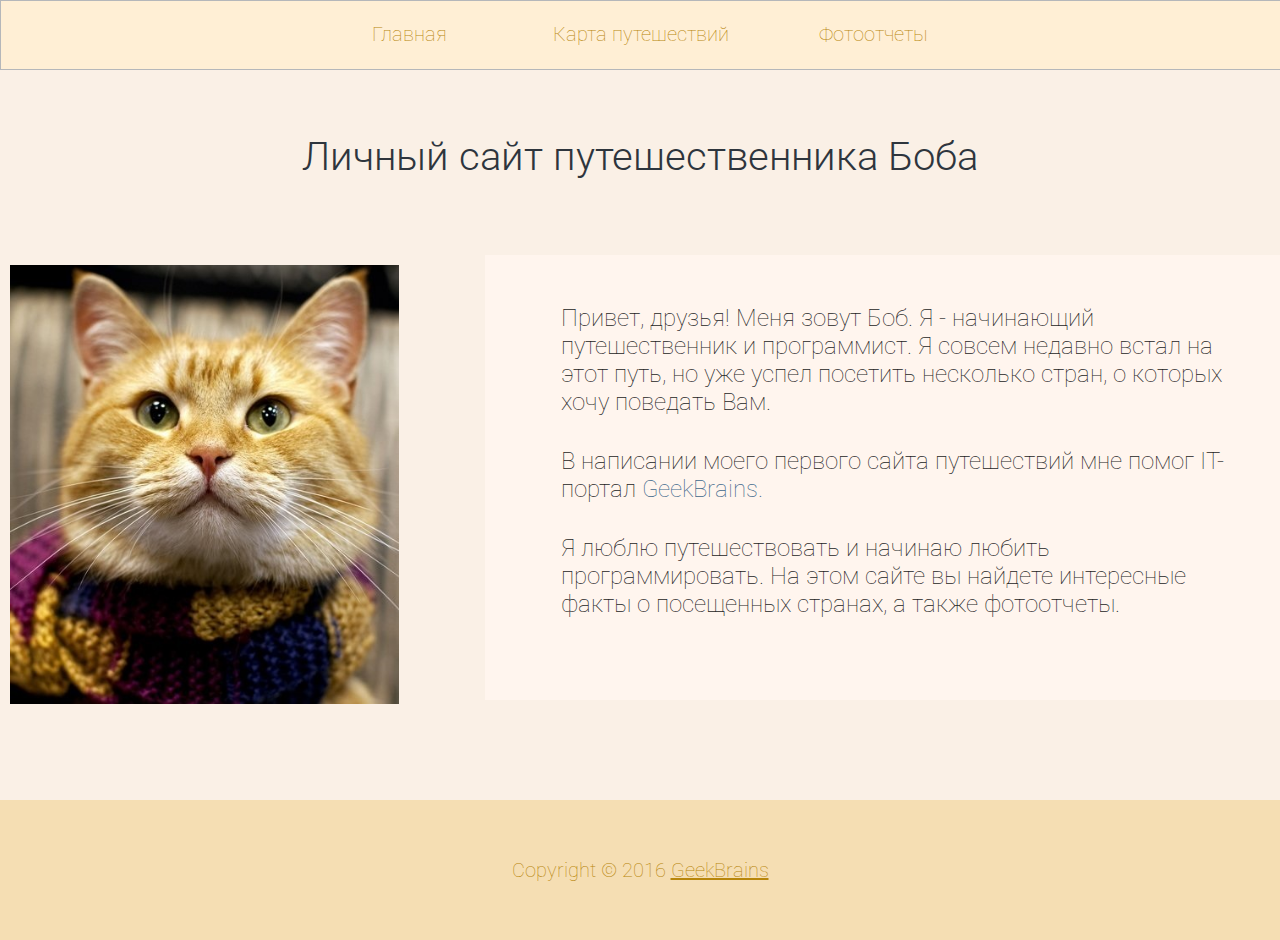
<file: index.html>
<!DOCTYPE html>
<html>
<head>
	<meta charset='utf-8'>
	<title>Личный сайт путешественника Боба</title>
	<link rel="stylesheet" href="style.css">
</head>
<body>
<div id="content">
	<div id="header">
		<ul id="menu">
			<li><a href="#">Главная</a></li>
			<li><a href="travelmap.html">Карта путешествий</a></li>
			<li><a href="#">Фотоотчеты</a>
				<ul id="dropdownlist">
					<li><a href="paris.html">Париж</a></li>
					<li><a href="amsterdam.html">Амстердам</a></li>
				</ul>
			</li>
		</ul>
	</div>
	<h1>Личный сайт путешественника Боба</h1>
	<div id="center">
		<img src="img/mainphoto.jpg" id="avatar">
		<div id="box_text">
			<p>Привет, друзья! Меня зовут Боб.
				Я - начинающий путешественник и программист. Я совсем недавно встал на этот путь,
				но уже успел посетить несколько стран, о которых хочу поведать Вам.</p>

			<p>В написании моего первого сайта путешествий мне помог IT-портал <a href="https://geekbrains.ru" target="_blank">GeekBrains.</a></p>
			<p>Я люблю путешествовать и начинаю любить программировать. На этом сайте вы найдете интересные факты о посещенных странах, а также фотоотчеты.</p>
		</div>
	</div>
</div>
<div id="footer">
	Copyright &copy; 2016 <a href="https://geekbrains.ru/" target="_blank">GeekBrains</a>
</div>
</body>
</html>
</file>
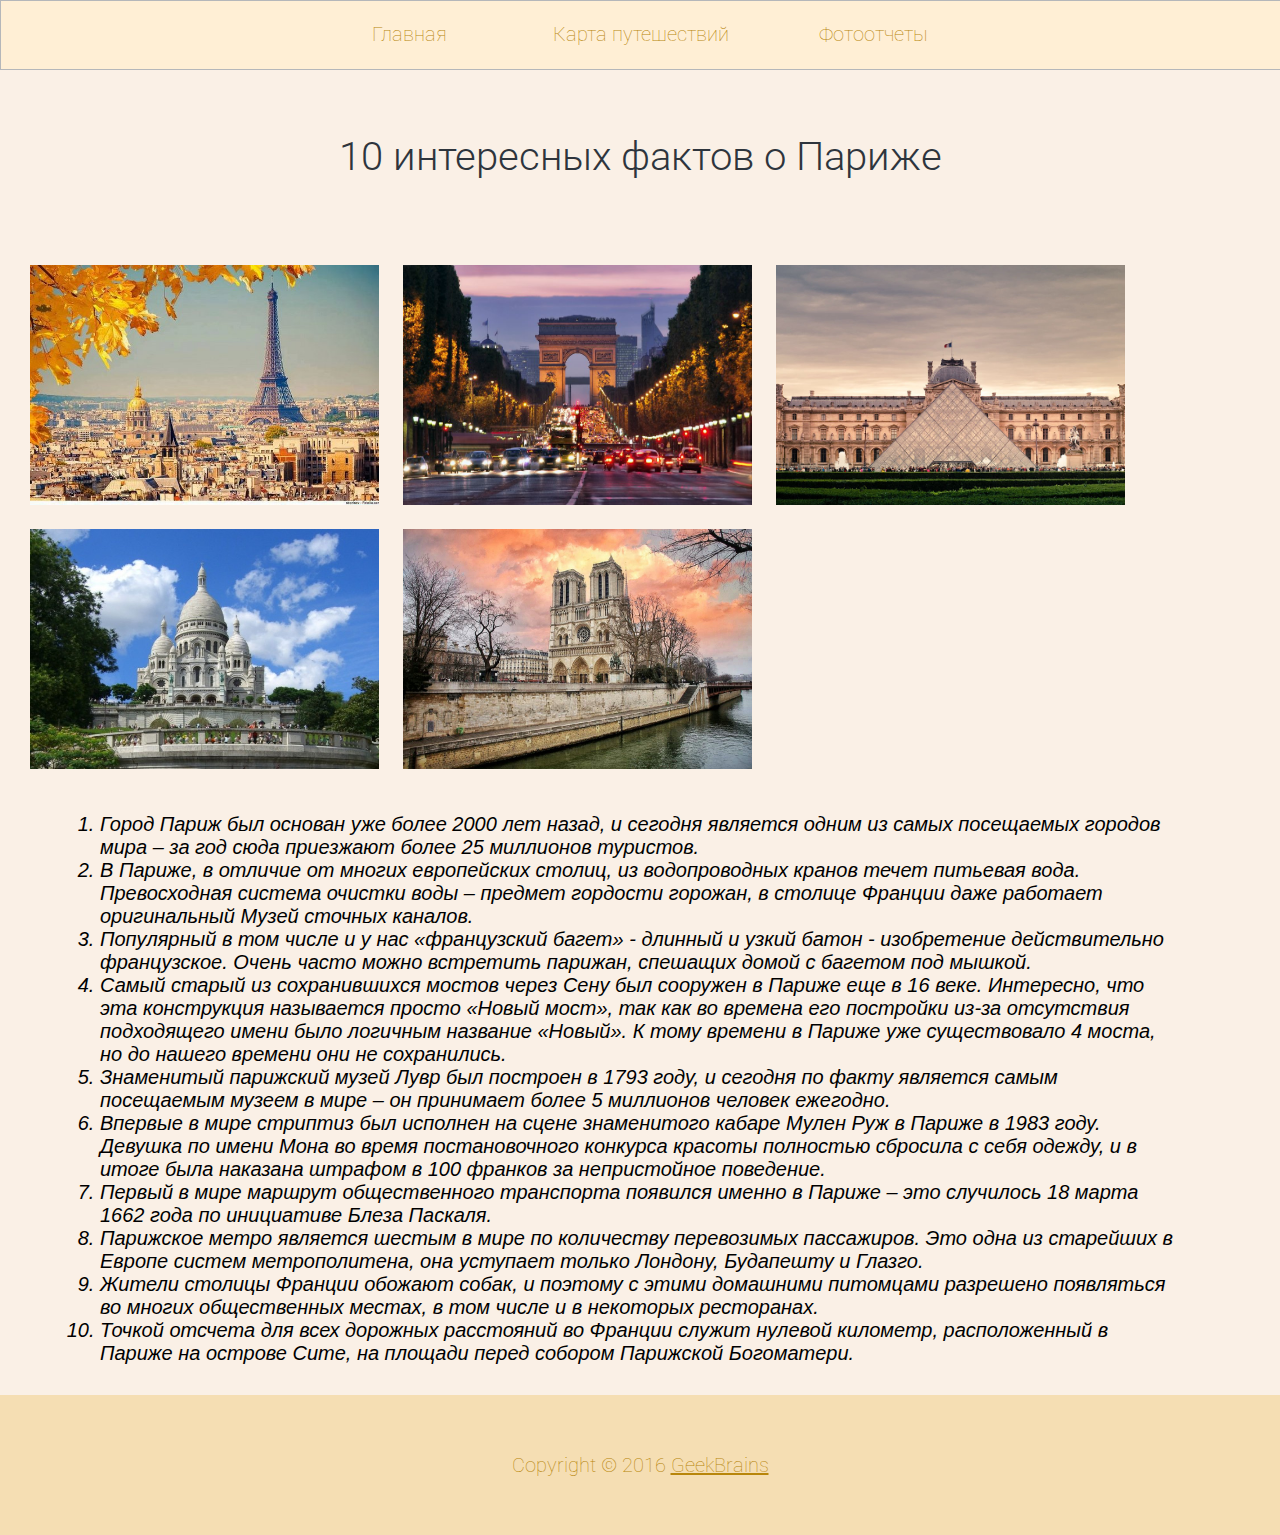
<file: infoparis.html>
<!DOCTYPE html>
<html>
<head>
    <meta charset='utf-8'>
    <title>Личный сайт путешественника Боба</title>
    <link rel="stylesheet" href="style.css">
</head>
<body>
<div id="content">
    <div id="header">
        <ul id="menu">
            <li><a href="index.html">Главная</a></li>
            <li><a href="travelmap.html">Карта путешествий</a></li>
            <li><a href="#">Фотоотчеты</a>
                <ul id="dropdownlist">
                    <li><a href="paris.html">Париж</a></li>
                    <li><a href="amsterdam.html">Амстердам</a></li>
                </ul>
            </li>
        </ul>
    </div>
    <h1>10 интересных фактов о Париже</h1>
   
    <div id="photoboxParis">
        <img src="img/boxParis/1.jpg">
        <img src="img/boxParis/2.jpg">
        <img src="img/boxParis/3.jpg">
        <img src="img/boxParis/4.jpg">
        <img src="img/boxParis/5.jpg">
    </div>


    <div id="textParis">
        <ol> 
            <i><li>Город Париж был основан уже более 2000 лет назад, и сегодня является одним из самых посещаемых городов мира – за год сюда приезжают более 25 миллионов туристов.</li>
            <li>В Париже, в отличие от многих европейских столиц, из водопроводных кранов течет питьевая вода. Превосходная система очистки воды – предмет гордости горожан, в столице Франции даже работает оригинальный Музей сточных каналов.</li>
            <li>Популярный в том числе и у нас «французский багет» - длинный и узкий батон - изобретение действительно французское. Очень часто можно встретить парижан, спешащих домой с багетом под мышкой.</li>
            <li>Самый старый из сохранившихся мостов через Сену был сооружен в Париже еще в 16 веке. Интересно, что эта конструкция называется просто «Новый мост», так как во времена его постройки из-за отсутствия подходящего имени было логичным название «Новый». К тому времени в Париже уже существовало 4 моста, но до нашего времени они не сохранились.</li>
            <li>Знаменитый парижский музей Лувр был построен в 1793 году, и сегодня по факту является самым посещаемым музеем в мире – он принимает более 5 миллионов человек ежегодно.</li>
            <li>Впервые в мире стриптиз был исполнен на сцене знаменитого кабаре Мулен Руж в Париже в 1983 году. Девушка по имени Мона во время постановочного конкурса красоты полностью сбросила с себя одежду, и в итоге была наказана штрафом в 100 франков за непристойное поведение.</li>
            <li>Первый в мире маршрут общественного транспорта появился именно в Париже – это случилось 18 марта 1662 года по инициативе Блеза Паскаля.</li>
            <li>Парижское метро является шестым в мире по количеству перевозимых пассажиров. Это одна из старейших в Европе систем метрополитена, она уступает только Лондону, Будапешту и Глазго.</li>
            <li>Жители столицы Франции обожают собак, и поэтому с этими домашними питомцами разрешено появляться во многих общественных местах, в том числе и в некоторых ресторанах.</li>
            <li>Точкой отсчета для всех дорожных расстояний во Франции служит нулевой километр, расположенный в Париже на острове Сите, на площади перед собором Парижской Богоматери.</li></i>
        </ol>
    </div>

</div>
<div id="footer">
    Copyright &copy; 2016 <a href="https://geekbrains.ru/" target="_blank">GeekBrains</a>
</div>
</body>
</html>
</file>
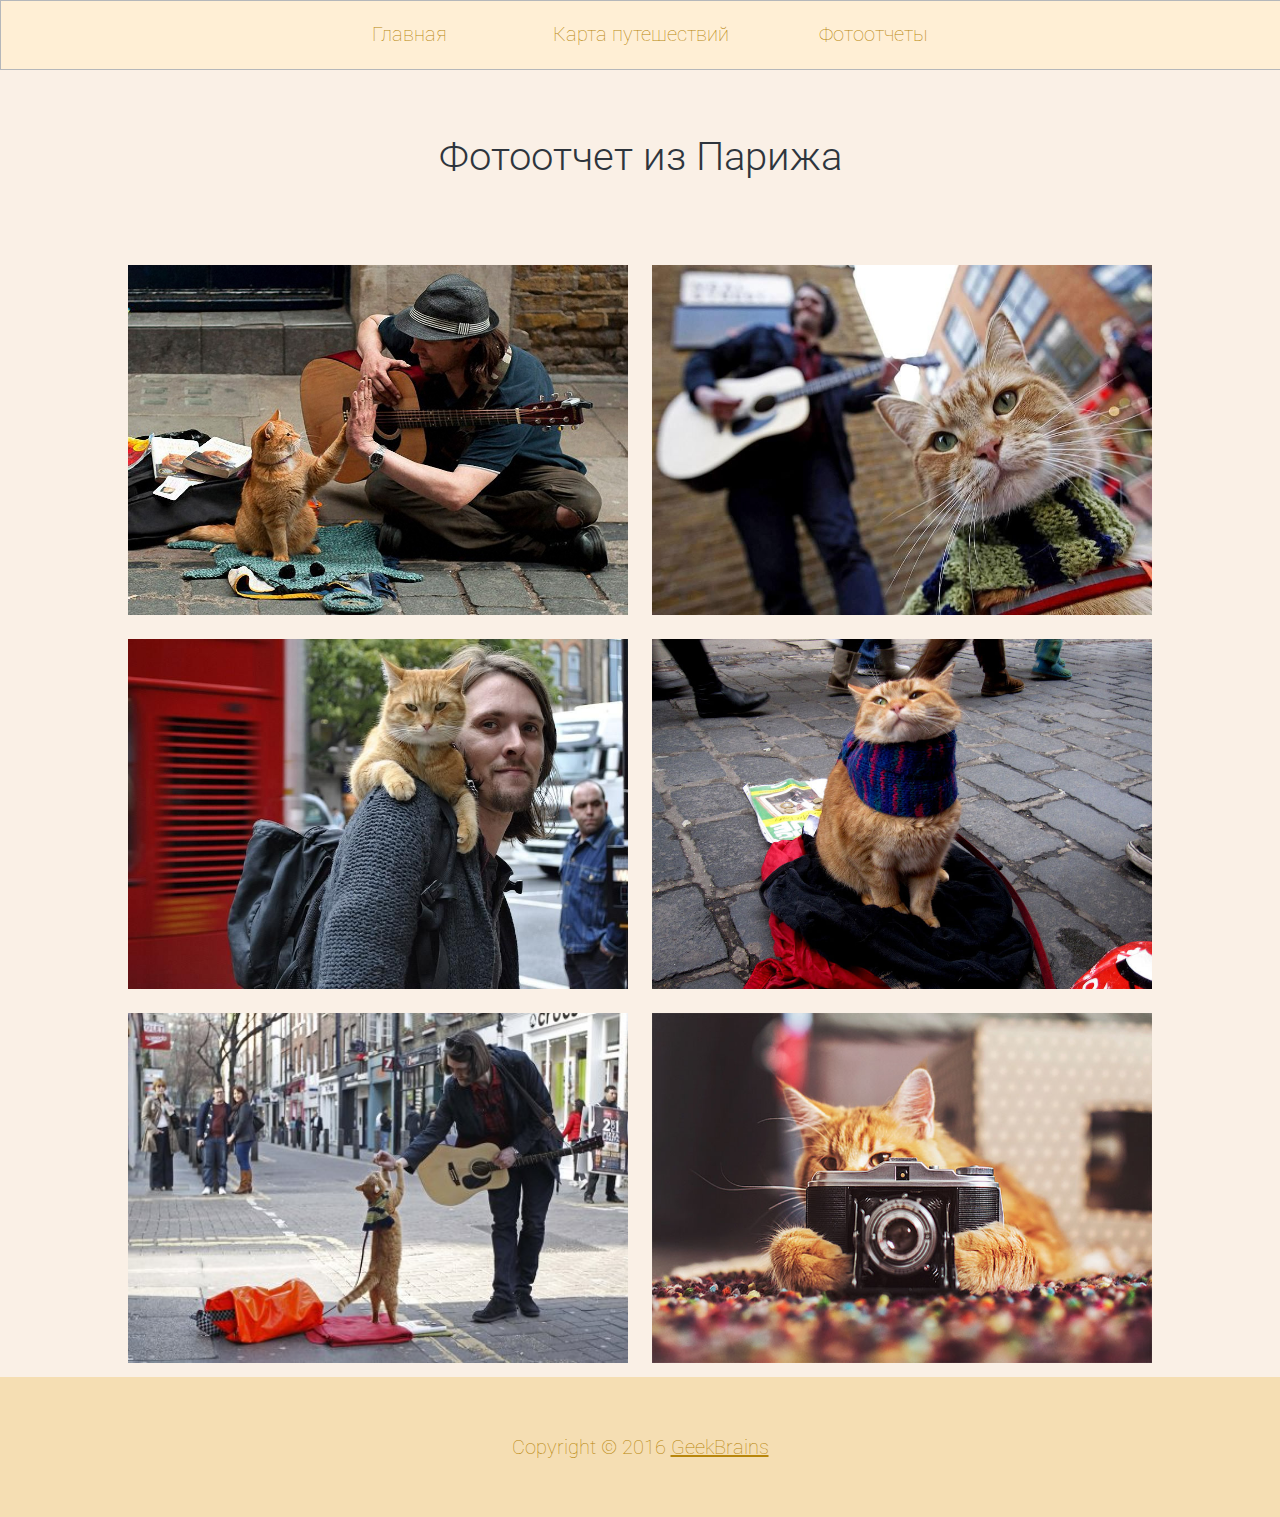
<file: paris.html>
<!DOCTYPE html>
<html>
<head>
    <meta charset='utf-8'>
    <title>Личный сайт путешественника Боба</title>
    <link rel="stylesheet" href="style.css">
</head>
<body>
<div id="content">
    <div id="header">
        <ul id="menu">
            <li><a href="index.html">Главная</a></li>
            <li><a href="travelmap.html">Карта путешествий</a></li>
            <li><a href="#">Фотоотчеты</a>
                <ul id="dropdownlist">
                    <li><a href="#">Париж</a></li>
                    <li><a href="amsterdam.html">Амстердам</a></li>
                </ul>
            </li>
        </ul>
    </div>
    <h1>Фотоотчет из Парижа</h1>
    <div id="galleryParis">
        <a href="img/2.jpg"><img src="img/2.jpg"></a>
        <a href="img/3.jpg"><img src="img/3.jpg"></a>
        <a href="img/8.jpg"><img src="img/8.jpg"></a>
        <a href="img/4.jpg"><img src="img/4.jpg"></a>
        <a href="img/6.jpg"><img src="img/6.jpg"></a>
        <a href="img/7.jpg"><img src="img/7.jpg"></a>
    </div>
</div>
<div id="footer">
    Copyright &copy; 2016 <a href="https://geekbrains.ru/" target="_blank">GeekBrains</a>
</div>
</body>
</html>
</file>
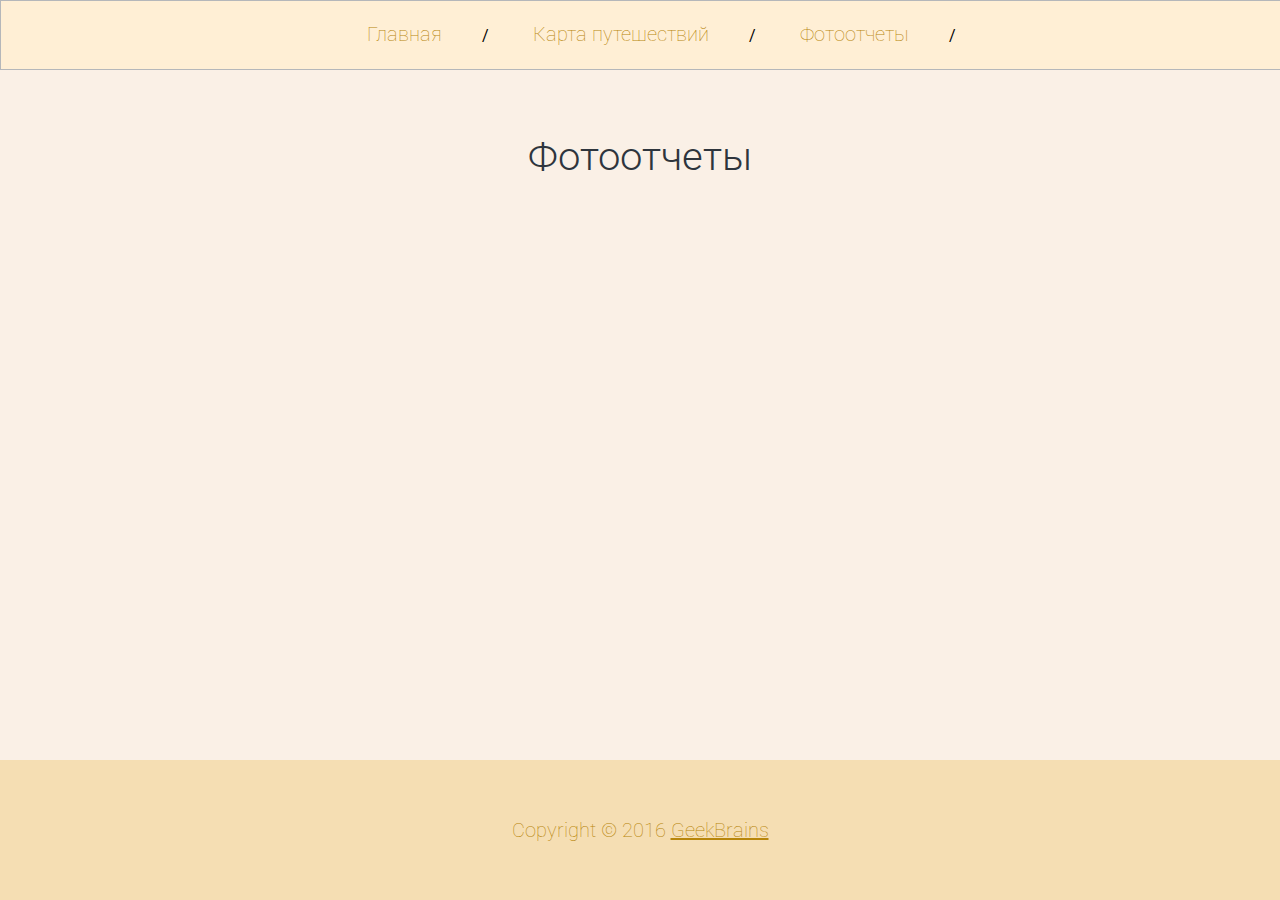
<file: photos.html>
<!DOCTYPE html>
<html>
<head>
    <meta charset='utf-8'>
    <title>Личный сайт путешественника Боба</title>
    <link rel="stylesheet" href="style.css">
</head>
<body>
<div id="content">
    <div id="header">
        <a href="index.html">Главная</a>/
		<a href="travelmap.html">Карта путешествий</a>/
        <a href="#">Фотоотчеты</a>/		
    </div>
    <h1>Фотоотчеты</h1>
    
</div>
<div id="footer">
    Copyright &copy; 2016 <a href="https://geekbrains.ru/" target="_blank">GeekBrains</a>
</div>
</body>
</html>
</file>
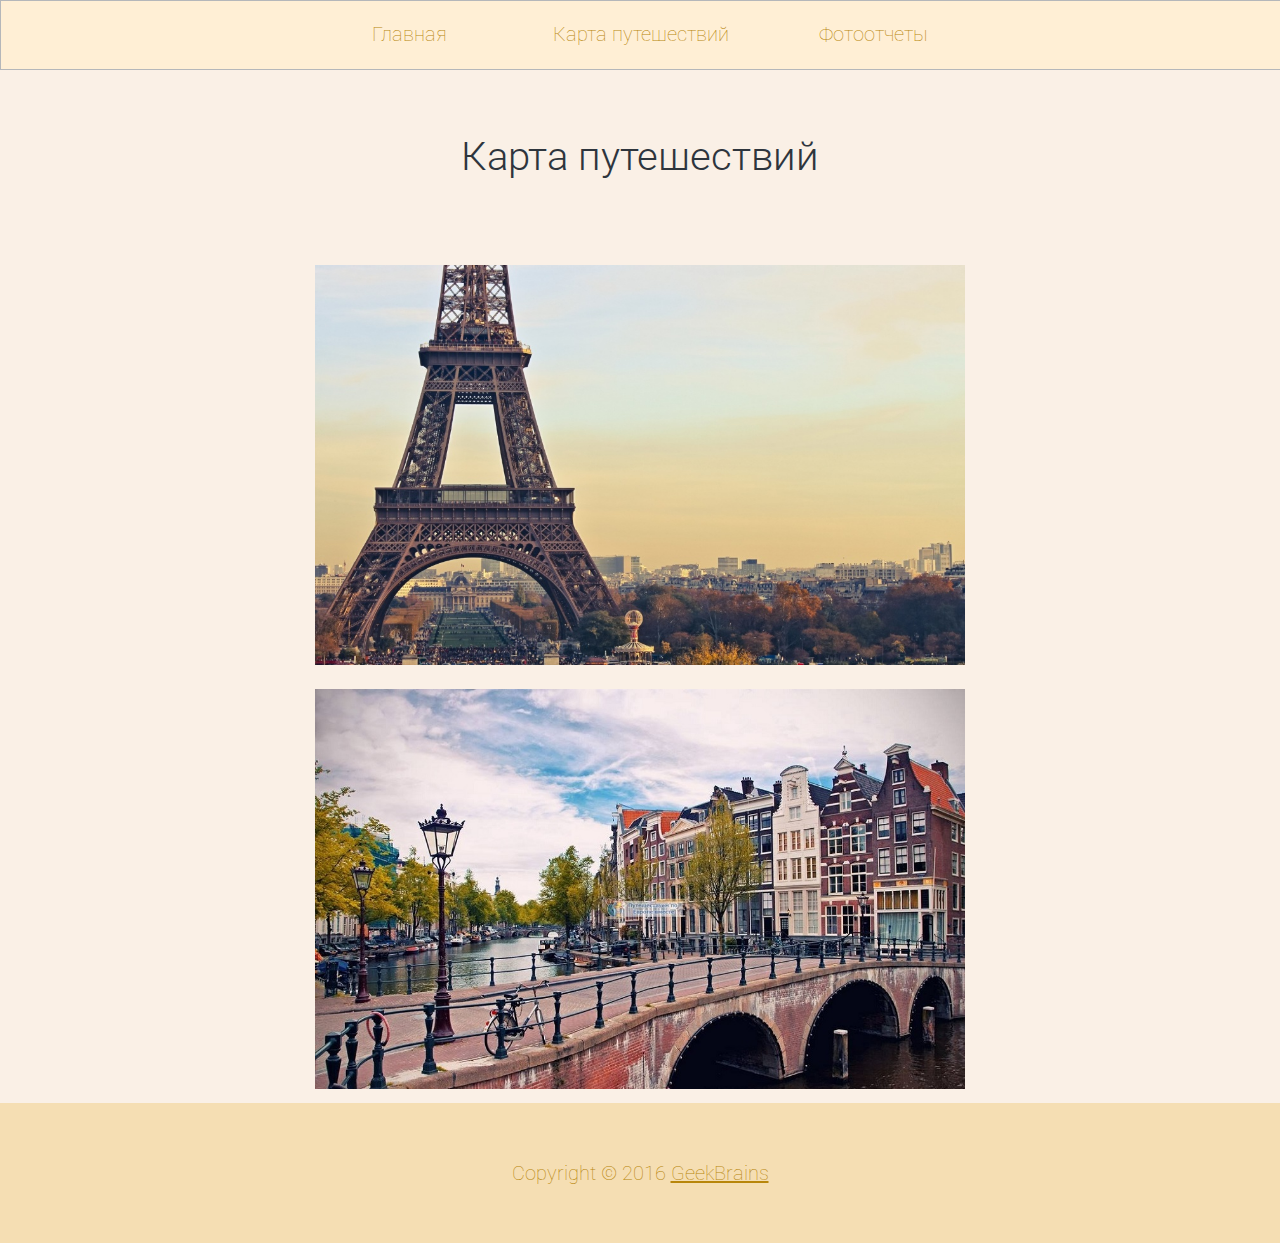
<file: travelmap.html>
<!DOCTYPE html>
<html>
<head>
    <meta charset='utf-8'>
    <title>Личный сайт путешественника Боба</title>
    <link rel="stylesheet" href="style.css">
</head>
<body>
<div id="content">
    <div id="header">
        <ul id="menu">
            <li><a href="index.html">Главная</a></li>
            <li><a href="travelmap.html">Карта путешествий</a></li>
            <li><a href="#">Фотоотчеты</a>
                <ul id="dropdownlist">
                    <li><a href="paris.html">Париж</a></li>
                    <li><a href="amsterdam.html">Амстердам</a></li>
                </ul>
            </li>
        </ul>
    </div>
    <h1>Карта путешествий</h1>
    
    <div id="referencesInfo">
        <a href="infoparis.html"><img src="img/folderParis.jpg"></a>
        <a href="infoamsterdam.html"><img src="img/folderAmsterdam.jpg"></a>
    </div>

</div>
<div id="footer">
    Copyright &copy; 2016 <a href="https://geekbrains.ru/" target="_blank">GeekBrains</a>
</div>
</body>
</html>
</file>
<file: style.css>
@import url(https://fonts.googleapis.com/css?family=Roboto:400,100,100italic,300,300italic,400italic,500,500italic,700,700italic,900,900italic);

* {
    margin: 0;
    padding: 0;
}

body {
    background-color: #FAF0E6;
    font-family: 'Roboto', sans-serif;
}

#header {
    border: 1px solid #b5b7ba;
    background-color: #FFEFD5;
    min-width: 1280px;
    height: 50px;
    text-align: center;
    padding-top: 18px;
}

#header #selected {
    color: #000;
}

#center {
    width: 1280px;
    margin: 0 auto;
    padding-bottom:50px;
}

#header a {
    color: #B8860B;
    padding: 0 40px;
    font-size: 20px;
    font-weight: 100;
    text-align: left;
    text-decoration: none;
    height: 30px;
    line-height: 30px;
    display: inline-block;
}

#header span {
    padding: 0 38px;
}

#content {
    min-height: calc(100vh - 140px);
    min-width: 1200px;
}

#content h1 {
    min-width: 1200px;
    text-align: center;
    color: #2e353d;
    font-size: 40px;
    font-weight: 300;
    margin-top: 63px;
    margin-bottom: 75px;
}

#content h3 {
    color: #242424;
    font-size: 35px;
    font-weight: 300;
    text-align: left;
    margin-left: 41px;
    margin-top:50px;
    margin-bottom: 52px;
}

#content h5 {
    color:  #242424;
    font-size: 24px;
    text-align: left;
}

#content img {    
    width: 389px;
	padding: 10px;
}

#content #box_text {
    width: 671px;
    background-color: #FFF5EE;
    float: right;
    padding: 49px 48px 51px 76px;
    margin-bottom:100px;
}

#content #box_text p {
    color: #242424;
    font-size: 24px;
    font-weight: 100;
    text-align: left;
    margin-bottom: 31px;
}

#content #box_text a  {
    color: #40678a;
    font-size: 24px;
    font-weight: 100;
    text-align: center;
    text-decoration: none;
    padding-right:25px;
}


#content .media {
    margin-right: 0;
}

#content #box {
    background-color: #ffffff;
    width: 1238px;
    margin: 0 auto;
    padding:37px;

}

#content #box p {
    color: #242424;
    font-size: 24px;
    font-weight: 100;
    text-align: left;
    margin-top: 37px;
    margin-bottom: 30px;
}

#content #box input {
    border: 1px solid #a0a0a0;
    background-color: #f5f5f5;
    width: 457px;
    height: 34px;
    padding-left:10px;
    font-size:20px;
    font-weight: 100;
    margin-bottom: 12px;
}

#content #box a {
    display: inline-block;
    background-color:  #8cbbd3;
    clear: both;
    color:  #ffffff;
    font-size: 24px;
    font-weight: 300;
    text-align: center;
    text-decoration: none;
    margin-top: 30px;
    padding:11px 51px;
}


#content #box a:hover {
    background-color: #5ba1d3;
}

#footer {
    background-color: #F5DEB3;
    min-width: 1280px;
    height: 140px;
    margin: 0 auto 0;
    text-align: center;
    color: #B8860B;
    font-size: 20px;
    font-weight: 100;
    line-height: 140px;
    clear: both;
}

#footer a {
    color: inherit;
}

ul {
  margin: 0;
  padding: 0;
}

#menu li {
  list-style: none;
  min-width: 200px; 
  display: inline-block;
}

#menu li a {
  text-decoration: none;
  display: block;
  padding: 5px 5px 5px 15px;
}

#menu li > a {
    color: #B8860B;
    padding: 0 40px;
    font-size: 20px;
    font-weight: 100;
    text-align: left;
    text-decoration: none;
    height: 30px;
    line-height: 30px;
    display: inline-block;
}

#menu li ul {
    display: none;
}

#menu li:hover {
    position: relative;
  /*background: #FFE4C4;*/   
}
#dropdownlist li:hover {
    background: #FFE4C4;
}

#menu > li:last-child:hover {
    /*background: #F5DEB3;*/
    border: 1px solid #b5b7ba;;
}

#menu li:hover > ul {
    display: block;
    background-color: #FFE4C4;
}

#menu li:hover ul{
    position: absolute;
    left: 0;
    background-color: #FFEFD5;
    border: 1px solid #b5b7ba;
}
#galleryParis {
    text-align: center;
}
#galleryParis img {
    width: 500px;
    height: 350px; 
}
#galleryParis a:hover > img {
    border: 5px solid #b5b7ba;
}

#referencesInfo {
    text-align: center;   
}

#referencesInfo a img {
    width: 650px;
    height: 400px; 
    text-align: center;
}

#referencesInfo img:hover {
    border: 5px solid #b5b7ba;
}

#textParis {
    font-family: sans-serif;
    font-size: 20px;
    padding: 30px 100px;
}
#textAmsterdam {
    font-family: sans-serif;
    font-size: 20px;
    padding: 30px 100px;
}
#photoboxParis {
    display: inline-block;
    padding-left: 20px;
    padding-right: 20px;
}
#photoboxParis img {
    width: 349px;
    height: 240px;
}
#photoboxAmsterdam {
    display: inline-block;
    padding-left: 20px;
    padding-right: 20px;
}
#photoboxAmsterdam img {
    width: 349px;
    height: 240px;
}
</file>
